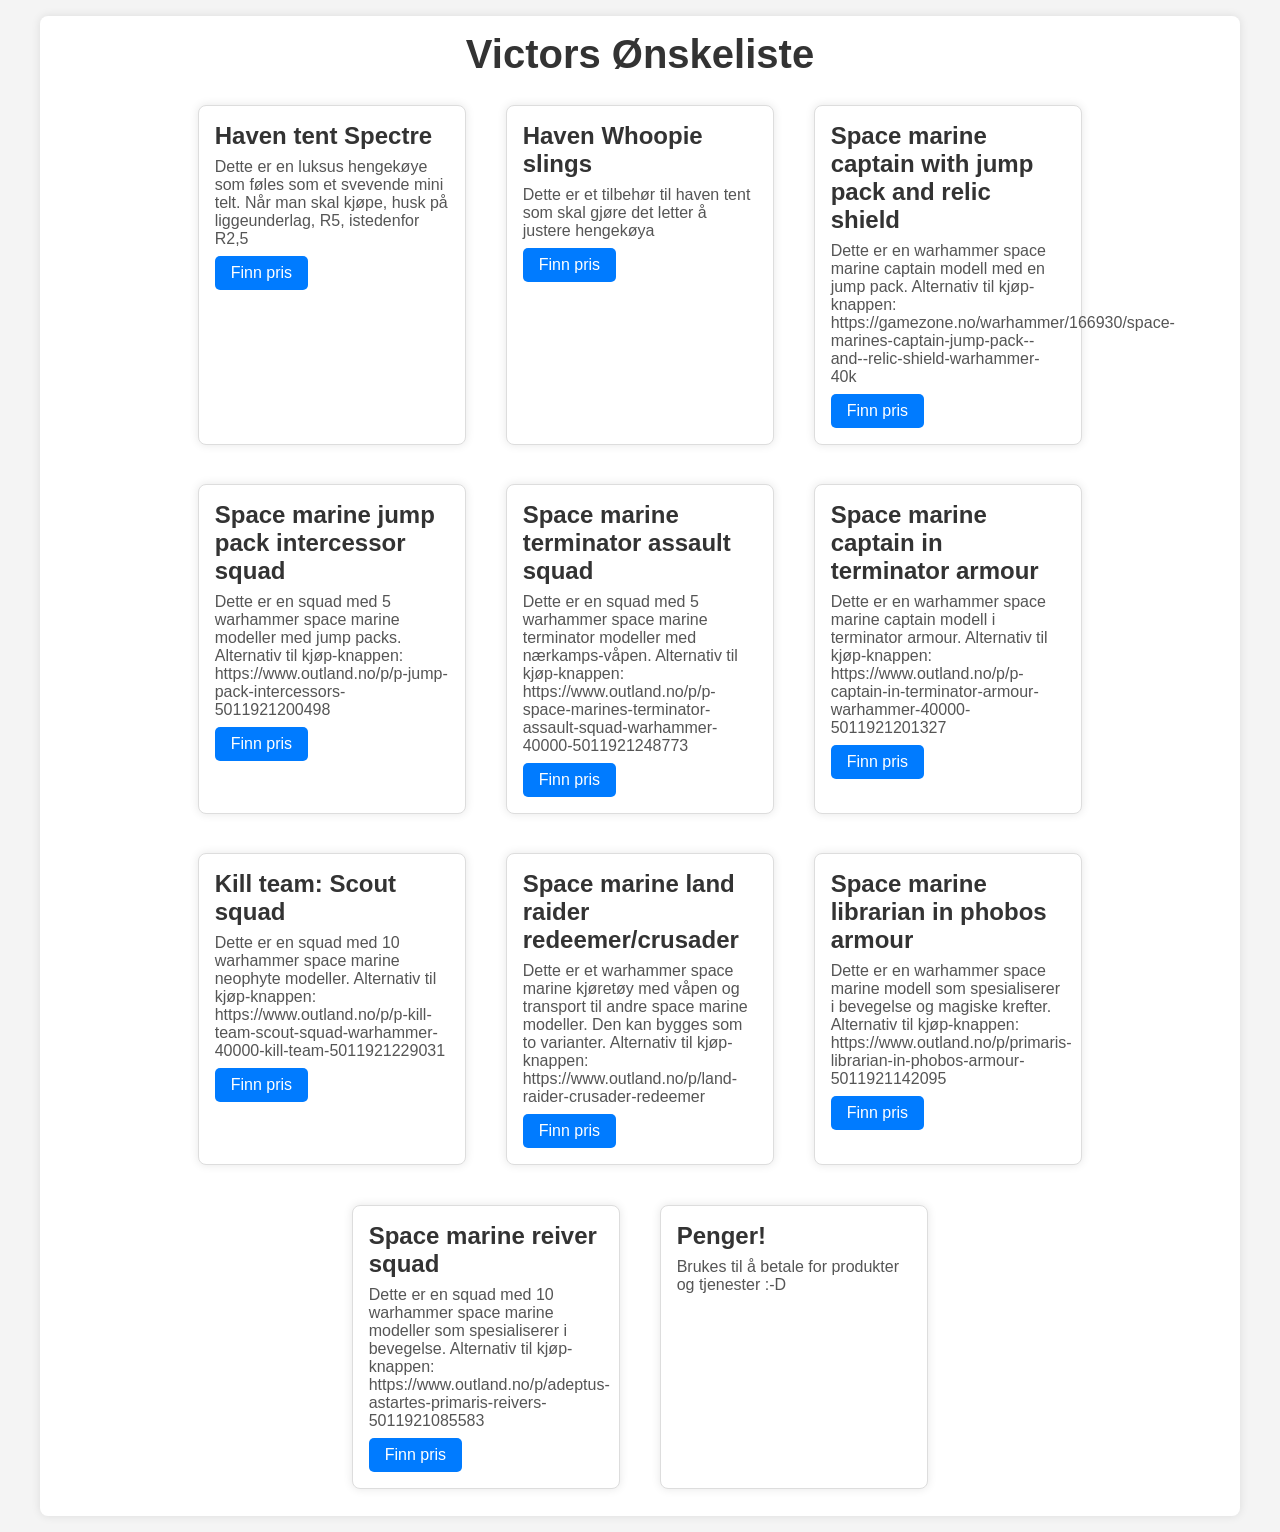
<file: index.html>
<!DOCTYPE html>
<html lang="en">
<head>
    <meta charset="UTF-8">
    <meta name="viewport" content="width=device-width, initial-scale=1.0">
    <title>Victors Ønskeliste</title>
    <link rel="stylesheet" href="styles.css">
</head>
<body>
    <div class="container">
        <h1>Victors Ønskeliste</h1>
        <div id="wishlist"></div>
    </div>
    <script src="script.js"></script>
</body>
</html>
</file>
<file: styles.css>
/* Basic reset for margin and padding */
* {
    margin: 0;
    padding: 0;
    box-sizing: border-box;
}

body {
    font-family: Arial, sans-serif;
    background-color: #f4f4f4;
    color: #333;
    display: flex;
    flex-direction: column;
    align-items: center;
    justify-content: center;
    min-height: 100vh;
    padding: 1rem;
}

.container {
    width: 100%;
    max-width: 1200px;
    margin: 0 auto;
    text-align: center;
    padding: 1rem;
    background-color: #fff;
    border-radius: 8px;
    box-shadow: 0 0 10px rgba(0, 0, 0, 0.1);
}

h1 {
    font-size: 2.5rem;
    margin-bottom: 1rem;
    color: #333;
}

#wishlist {
    display: flex;
    flex-direction: column;
    gap: 1rem;
}

.wishlist-item {
    background-color: #fff;
    border: 1px solid #ddd;
    border-radius: 8px;
    padding: 1rem;
    text-align: left;
    box-shadow: 0 0 10px rgba(0, 0, 0, 0.1);
}

.wishlist-item h2 {
    font-size: 1.5rem;
    margin-bottom: 0.5rem;
}

.wishlist-item p {
    color: #555;
    margin-bottom: 0.5rem;
}

.wishlist-item a {
    display: inline-block;
    text-decoration: none;
    color: white;
    background-color: #007bff;
    padding: 0.5rem 1rem;
    border-radius: 5px;
}

.wishlist-item a:hover {
    background-color: #0056b3;
}

/* Responsive Design */
@media (min-width: 600px) {
    #wishlist {
        flex-direction: row;
        flex-wrap: wrap;
        justify-content: center;
    }

    .wishlist-item {
        width: 45%;
        margin: 1%;
    }
}

@media (min-width: 768px) {
    .wishlist-item {
        width: 30%;
    }
}

@media (min-width: 1024px) {
    .wishlist-item {
        width: 23%;
    }
}
</file>
